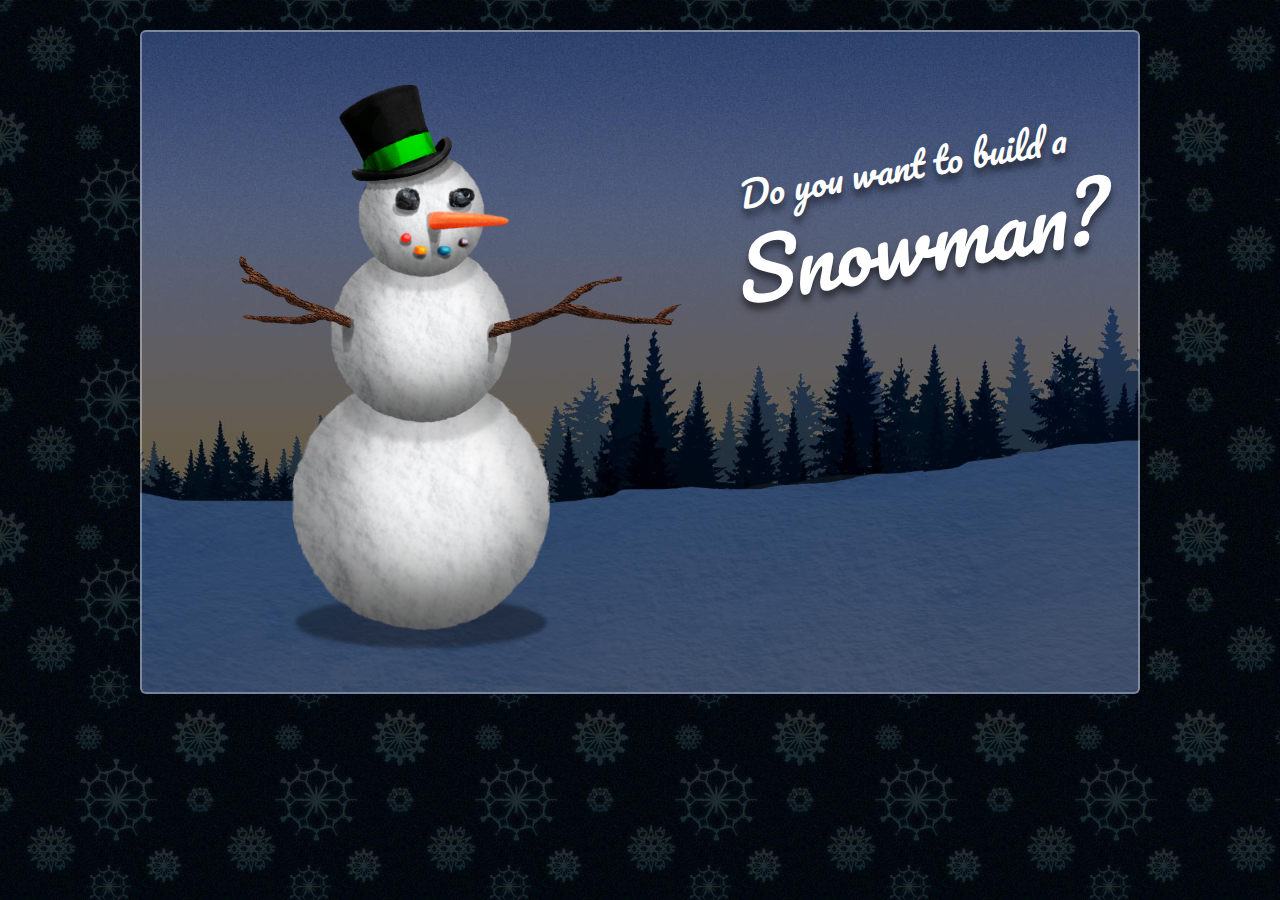
<file: build_a_snowman/2_random/index.html>
<html>
<head>
    <meta charset="UTF-8">
    <title>Do You Want to Build a Snowman? / RANDOM SNOWMAN</title>

    <link href="https://fonts.googleapis.com/css?family=Pacifico" rel="stylesheet">
    <link rel="stylesheet" href="style.css">
    <script src="jquery.js"></script>
</head>
<body>
    <div class="frame">
        <div class="snowman">
            <div class="shadow"></div> <!-- shadow under snowman -->
            <div class="snowball">
                <div class="snowball">
                    
                    <div class="snowball">
                        <div class="face"></div> <!-- face -->
                        <div id="dec1"></div> <!-- hat -->
                    </div>

                    <div class="arm"></div> <!-- arms -->
                    <div id="dec3"></div> <!-- buttons -->
                    <div id="dec2"></div> <!-- scarf -->
                </div>
            </div>
        </div>
        <div class="text">
            <h1>Do you want to build a <span>Snowman?</span></h1>
        </div>
    </div>
    
    <script src="script.js"></script>
</body>
</html>
</file>
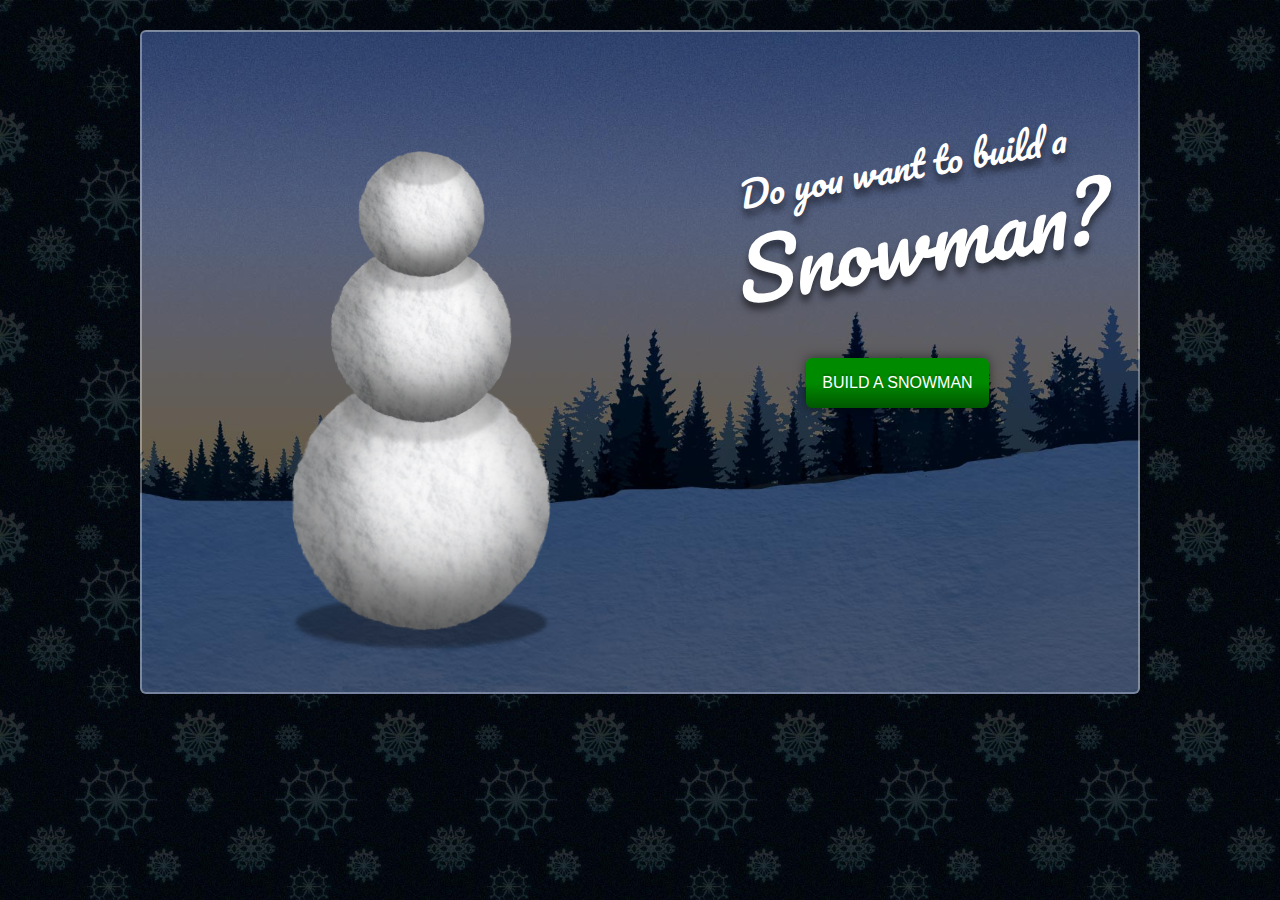
<file: build_a_snowman/3_button/index.html>
<html>
<head>
    <meta charset="UTF-8">
    <title>Do You Want to Build a Snowman? / BUILD BUTTON</title>

    <link href="https://fonts.googleapis.com/css?family=Pacifico" rel="stylesheet">
    <link rel="stylesheet" href="style.css">
    <script src="jquery.js"></script>
</head>
<body>
    <div class="frame">
        <div class="snowman">
            <div class="shadow"></div>
            <div class="snowball">
                <div class="snowball">
                    <div class="snowball">
                        <div class="face"></div>
                        <div id="dec1"></div>
                    </div>
                    <div class="arm"></div>
                    <div id="dec3"></div>
                    <div id="dec2"></div>
                </div>
            </div>
        </div>
        <div class="text">
            <h1>Do you want to build a <span>Snowman?</span></h1>
        </div>

        <a href="#" class="button">Build a Snowman</a>
    </div>
    
    <script src="script.js"></script>
</body>
</html>
</file>
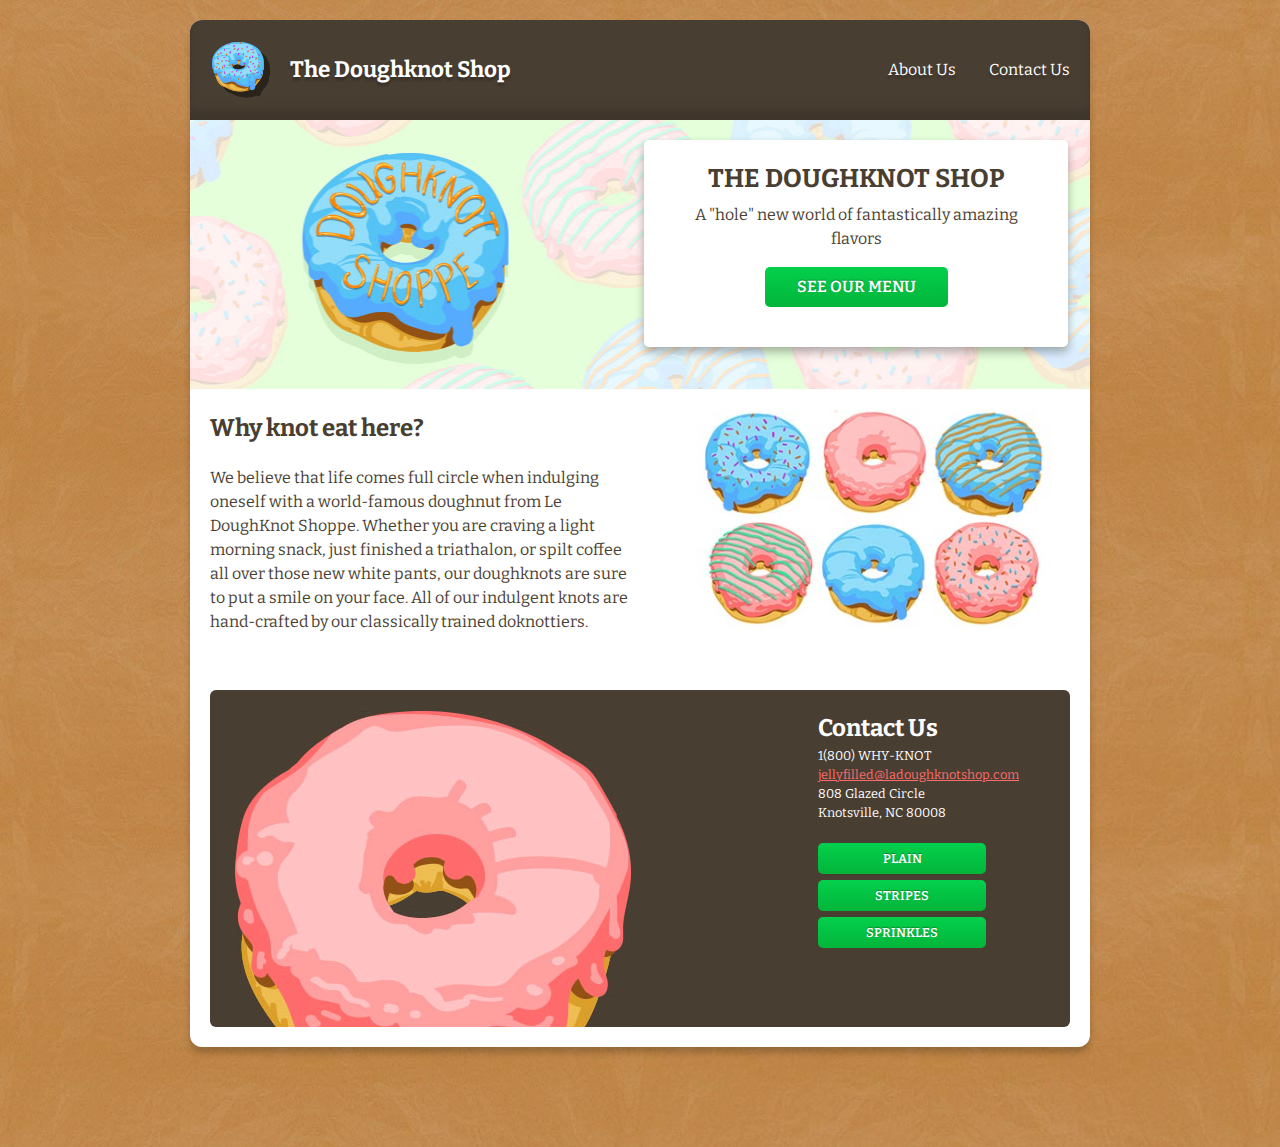
<file: build_a_website/demo/index.html>
<html>
<head>
	<title>Doughknot Shop</title>
	<link rel="stylesheet" href="css/normalize.css">
	<link href="https://fonts.googleapis.com/css?family=Bitter:400,700" rel="stylesheet">
	<link rel="stylesheet" type="text/css" href="css/styles.css">
</head>
<body>
	<div class="wrapper">

		<header>
			<div class="container">
				<h1 class="logo">
					<a href="http://giphy.com/gifs/homer-simpson-fat-mumu-EexPHv9B84xRC">The Doughknot Shop</a>
				</h1>
				
				<nav>
					<ul>
						<li><a href="#about">About Us</a></li>
						<li><a href="#contact">Contact Us</a></li>
					</ul>
				</nav>
			</div>
		</header>

		<div class="hero-banner">
			<div class="card">
				<h1>The Doughknot Shop</h1>
				<p>A "hole" new world of fantastically amazing flavors</p>
				<a class="btn" href="#">See Our Menu</a>
			</div>
		</div>
		
		<section class="main clearfix">
			<div id="about" class="why-knot">
				<h2>Why knot eat here?</h2>
				<p>We believe that life comes full circle when indulging oneself with a world-famous doughnut from Le DoughKnot Shoppe. Whether you are craving a light morning snack, just finished a triathalon, or spilt coffee all over those new white pants, our doughknots are sure to put a smile on your face. All of our indulgent knots are hand-crafted by our classically trained doknottiers.
				</p>
			</div>
			<figure>
				<img src="img/donuts.jpg" alt="Donuts and Donut Logo">
			</figure>
		</section>

		<footer class="clearfix">

			<div class="animation">
				<figure class="plain">
					<img class="plain" src="img/d1.jpg" alt="Plain Donut">
					<img class="stripes" src="img/d2.jpg" alt="Striped Donut">
					<img class="sprinkles" src="img/d3.jpg" alt="Sprinkled Donut">
				</figure>
			</div>
		
			<div id="contact" class="contact">
				<h2>Contact Us</h2>
				<ul>
					<li>1(800) WHY-KNOT</li>
					<li><a href="#">jellyfilled@ladoughknotshop.com</a></li>
					<li>808 Glazed Circle<br>Knotsville, NC 80008</li>
				</ul>
				
				<div class="donut_controls">
					<button class="btn" data-type="plain">Plain</button>
					<button class="btn" data-type="stripes">Stripes</button>
					<button class="btn" data-type="sprinkles">Sprinkles</button>
				</div>
			</div>
		</footer>
	</div>

	<!-- jQuery -->
	<script src="https://code.jquery.com/jquery-2.1.1.min.js"></script>
	<script type="text/javascript" src="js/main.js"></script>
</body>
</html>
</file>
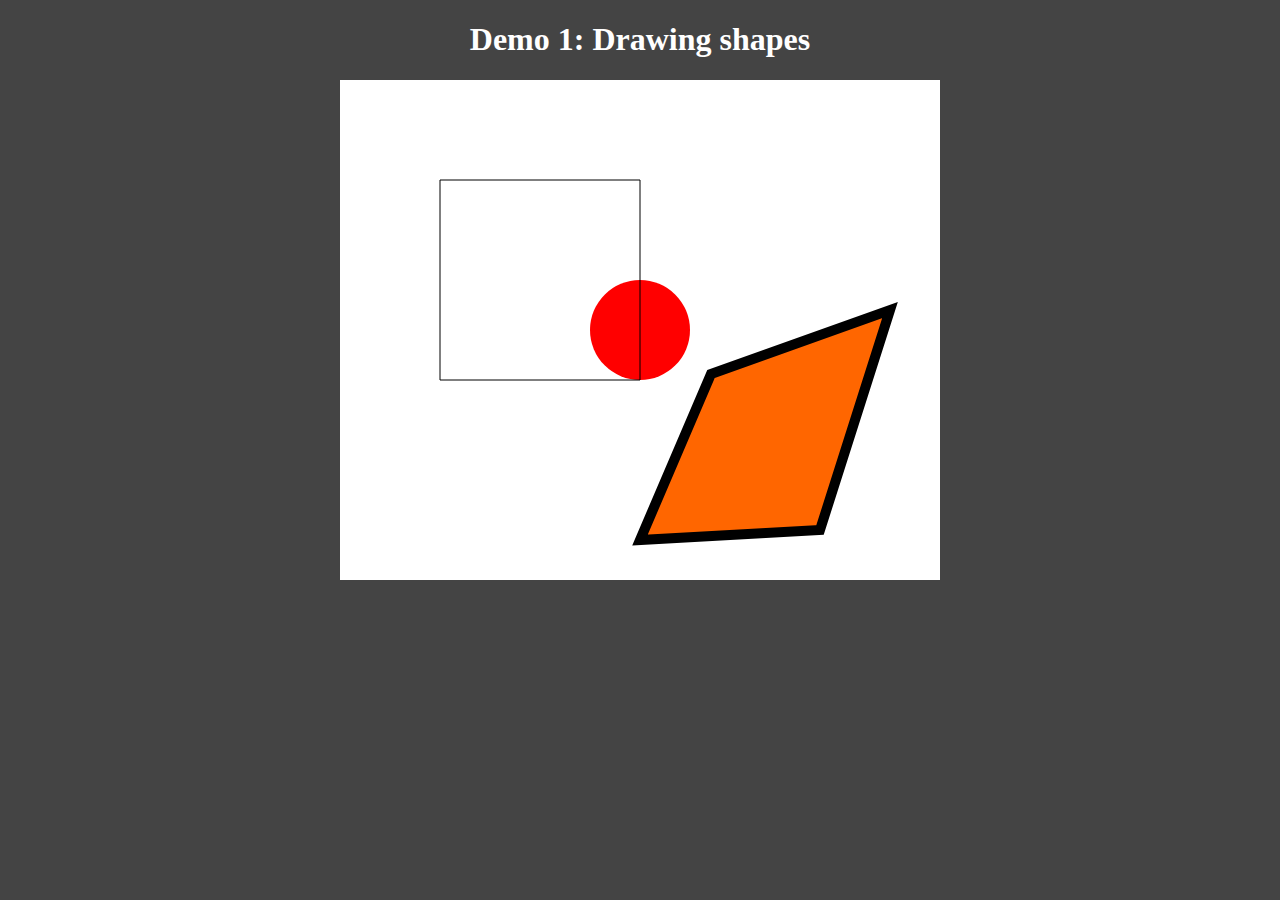
<file: drawing_and_animation_with_canvas/demos/demo1.html>
<!doctype html>
<html>
    <head>
        <link rel="stylesheet" href="css/style.css">
        <title>Demo 1: Drawing shapes</title>
    </head>
    <body>
        <h1>Demo 1: Drawing shapes</h1>
        <canvas id="stage" width="600" height="500"></canvas>
        
        <script>
            var canvas = document.getElementById( "stage" ),
                ctx   = canvas.getContext( "2d" );

            // Drawing a circle
            ctx.beginPath();
            ctx.fillStyle = "#ff0000";
            ctx.arc( 300, 250, 50, 0, Math.PI*2, true );
            ctx.closePath();
            ctx.fill();

            // Drawing a rectangle
            ctx.beginPath();
            ctx.strokeStyle = "00ff00";
            ctx.rect( 100, 100, 200, 200 );
            ctx.closePath();
            ctx.stroke();

            //draw a polygon
            ctx.beginPath();
            ctx.strokeStyle = "00ff66";
            ctx.fillStyle = "#ff6600";
            ctx.lineWidth = 10;
            ctx.moveTo( 300, 460 );
            ctx.lineTo( 371, 294 );
            ctx.lineTo( 550, 230 );
            ctx.lineTo( 480, 450 );
            ctx.closePath();
            ctx.fill();
            ctx.stroke();

        </script>
    </body>
</html>
</file>
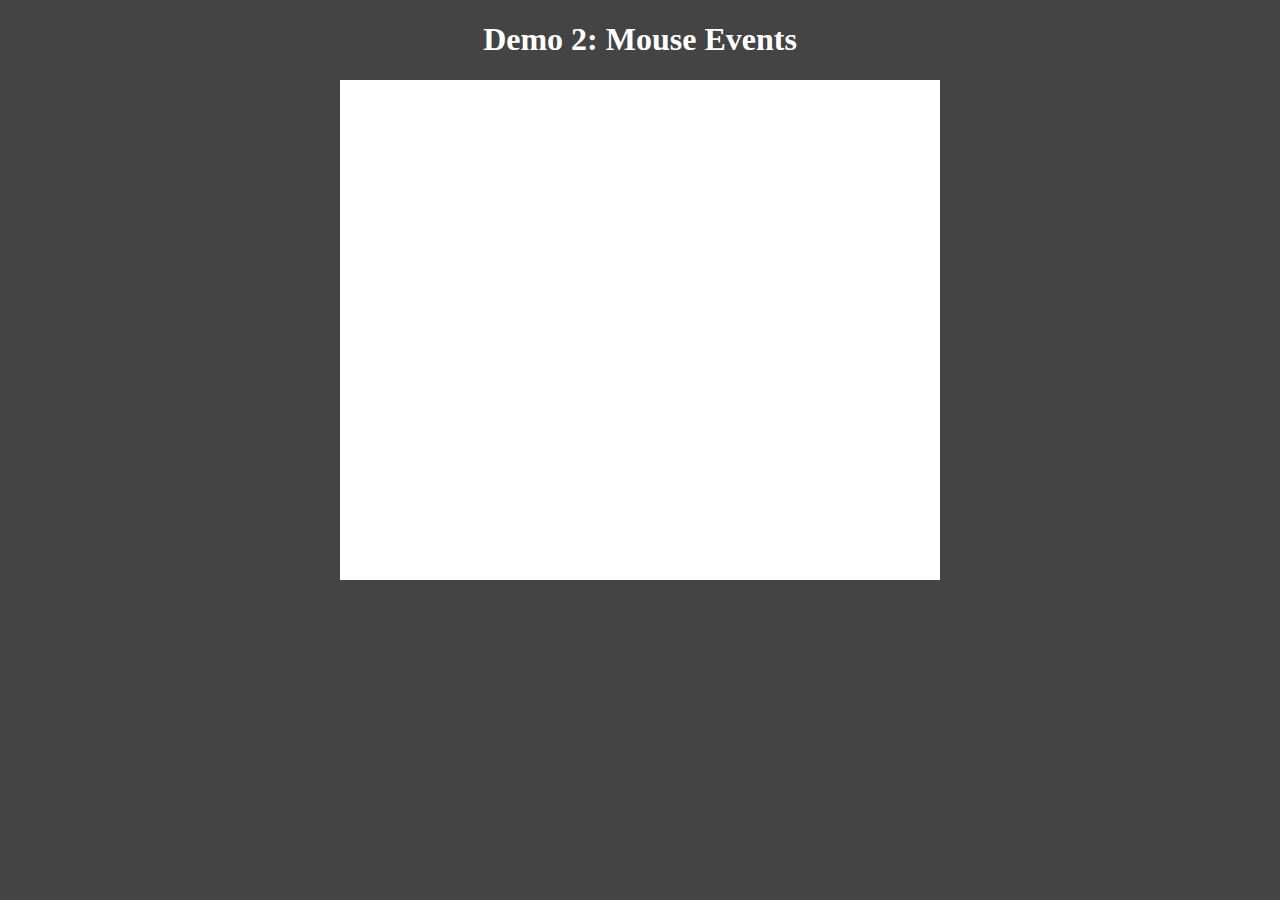
<file: drawing_and_animation_with_canvas/demos/demo2.html>
<!doctype html>
<html>
    <head>
        <link rel="stylesheet" href="css/style.css">
        <title>Demo 2: Mouse Events</title>
    </head>
    <body>
        <h1>Demo 2: Mouse Events</h1>
        <canvas id="stage" width="600" height="500"></canvas>

        <script>
            var canvas = document.getElementById( "stage" ),
                ctx   = canvas.getContext( "2d" );

            canvas.addEventListener( "mousemove", function( e ){

                // console.log( e.offsetX, e.offsetY );
                ctx.globalAlpha = 0.3;
                ctx.beginPath();
                ctx.fillStyle = "#ff0066";
                ctx.arc( e.offsetX, e.offsetY, 20, 0, Math.PI*2, true );
                ctx.closePath();
                ctx.fill();
            } );
        </script>
    </body>
</html>
</file>
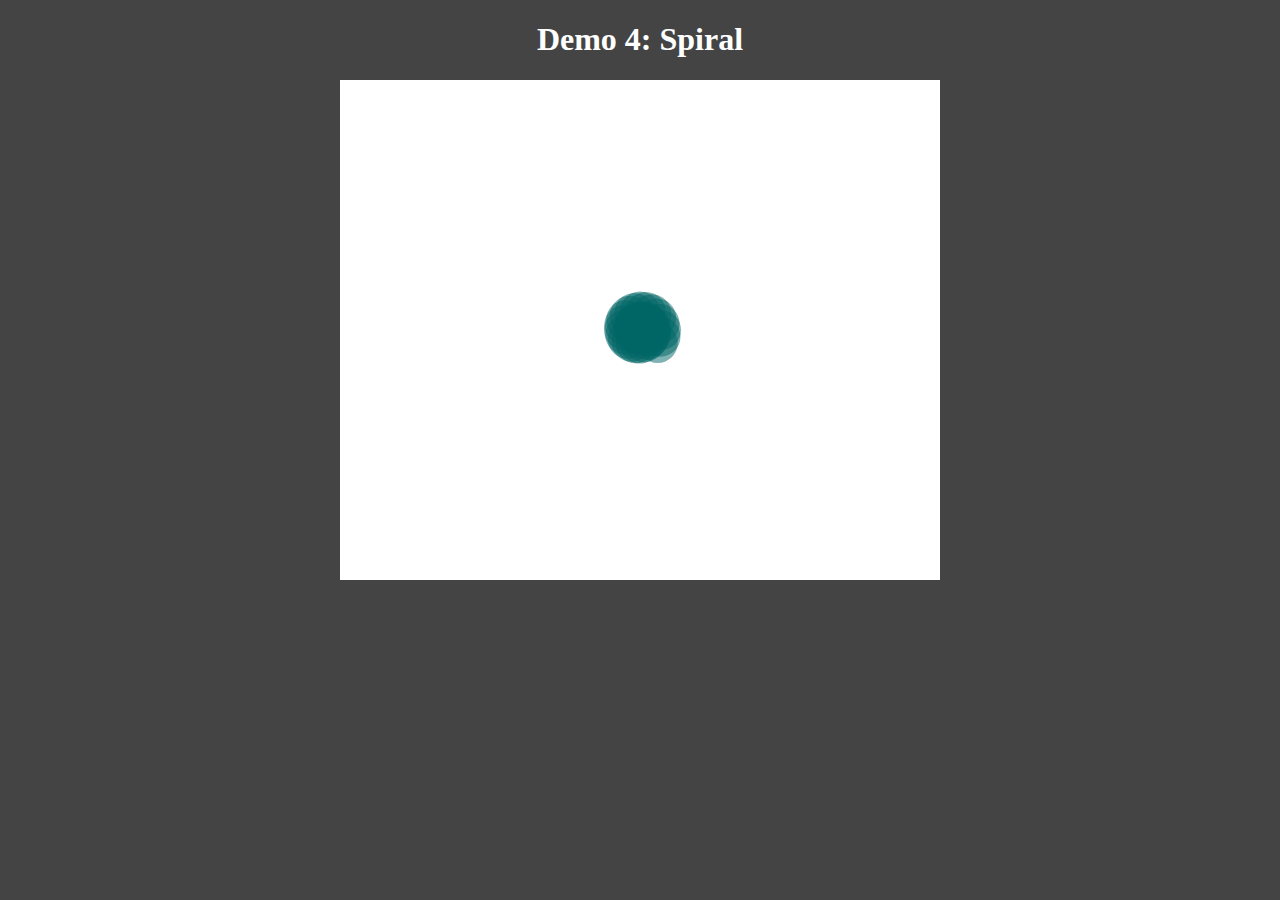
<file: drawing_and_animation_with_canvas/demos/demo4.html>
<!doctype html>
<html>
    <head>
        <link rel="stylesheet" href="css/style.css">
        <title>Demo 4: Spiral</title>
    </head>
    <body>
        <h1>Demo 4: Spiral</h1>
        <canvas id="stage" width="600" height="500"></canvas>
        <script>
            var canvas    = document.getElementById( "stage" ),
                ctx       = canvas.getContext( "2d" ),
                rotation  = 0,
                magnitude = 1,
                dx        = 300,
                dy        = 250,
                color     = "#006666",
                opacity   = 0.5,
                interval  = Math.PI/10,
                radius    = 20,
                x, y;
                
            var loop = function ( timestamp ){

                //update the rotation angle
                rotation += interval;
                magnitude += 0.5;

                // find the x, y coordinants of an angle along the unit circle
                x = Math.cos( rotation );
                y = Math.sin( rotation );

                // scale the coordinants to the desired magnitude
                x *= magnitude;
                y *= magnitude;

                //translate the coordinants to the center of the canvas
                x += dx;
                y += dy;

                ctx.globalAlpha = opacity;
                //draw circle
                ctx.beginPath();
                ctx.fillStyle = color;
                ctx.arc( x, y, radius, 0, Math.PI*2, true );
                ctx.closePath();
                ctx.fill();

                window.requestAnimationFrame( loop );
            };

            canvas.addEventListener( "click", function( e ){

                dx = e.offsetX;
                dy = e.offsetY;

                magnitude = 1;
                rotation  = 0;
                opacity = Math.random() / 4;
                interval = Math.PI / ( Math.random() * 100 );
                radius = Math.floor( Math.random() * 20 ) + 10;

                color = '#' + Math.floor( Math.random() * 16777215 ).toString( 16 );
            } );

            window.requestAnimationFrame( loop );
        </script>
    </body>
</html>
</file>
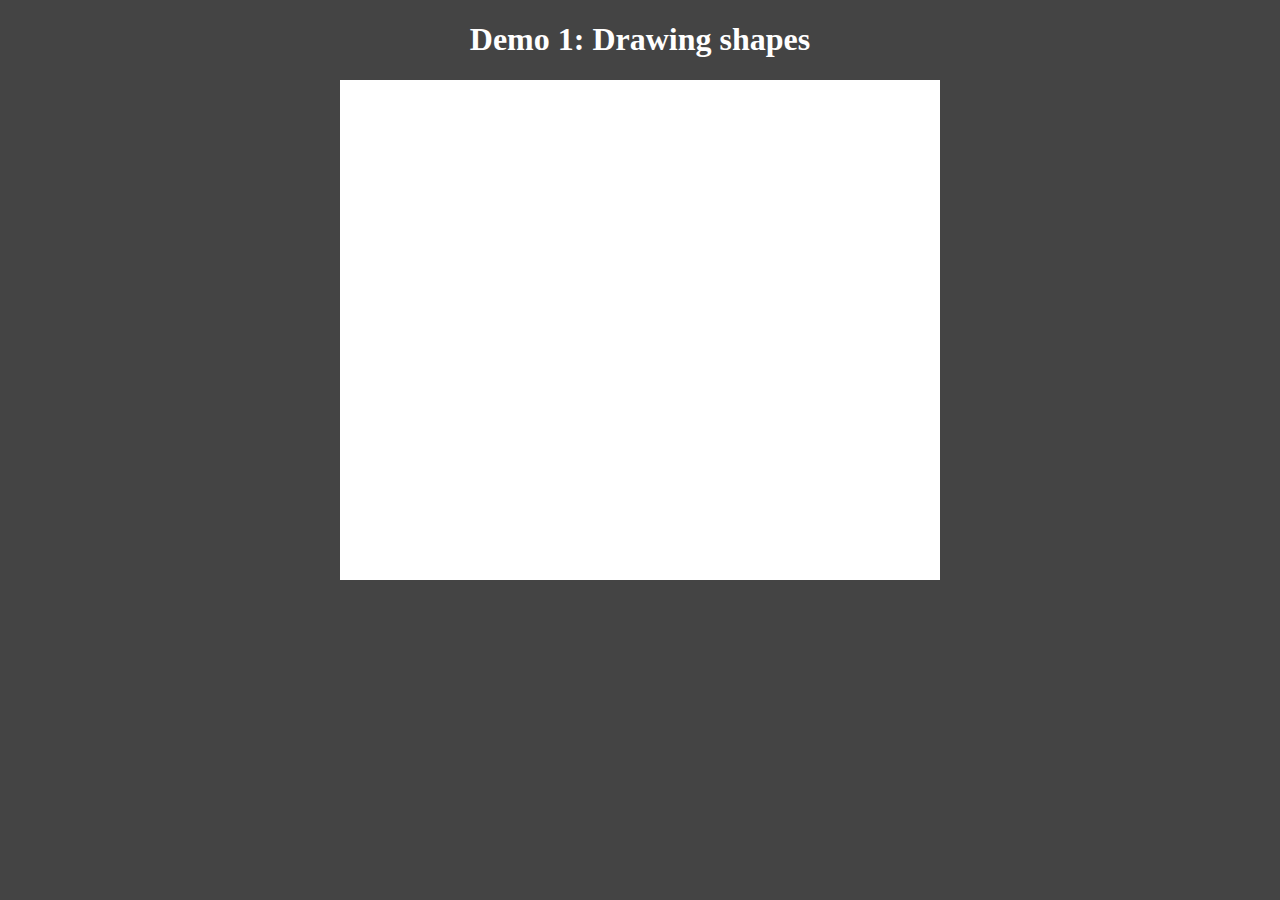
<file: drawing_and_animation_with_canvas/starter_files/demo1.html>
<!doctype html>
<html>
    <head>
        <link rel="stylesheet" href="css/style.css">
        <title>Demo 1: Drawing shapes</title>
    </head>
    <body>
        <h1>Demo 1: Drawing shapes</h1>
        <canvas id="stage" width="600" height="500"></canvas>
        
        <script>
        </script>
    </body>
</html>
</file>
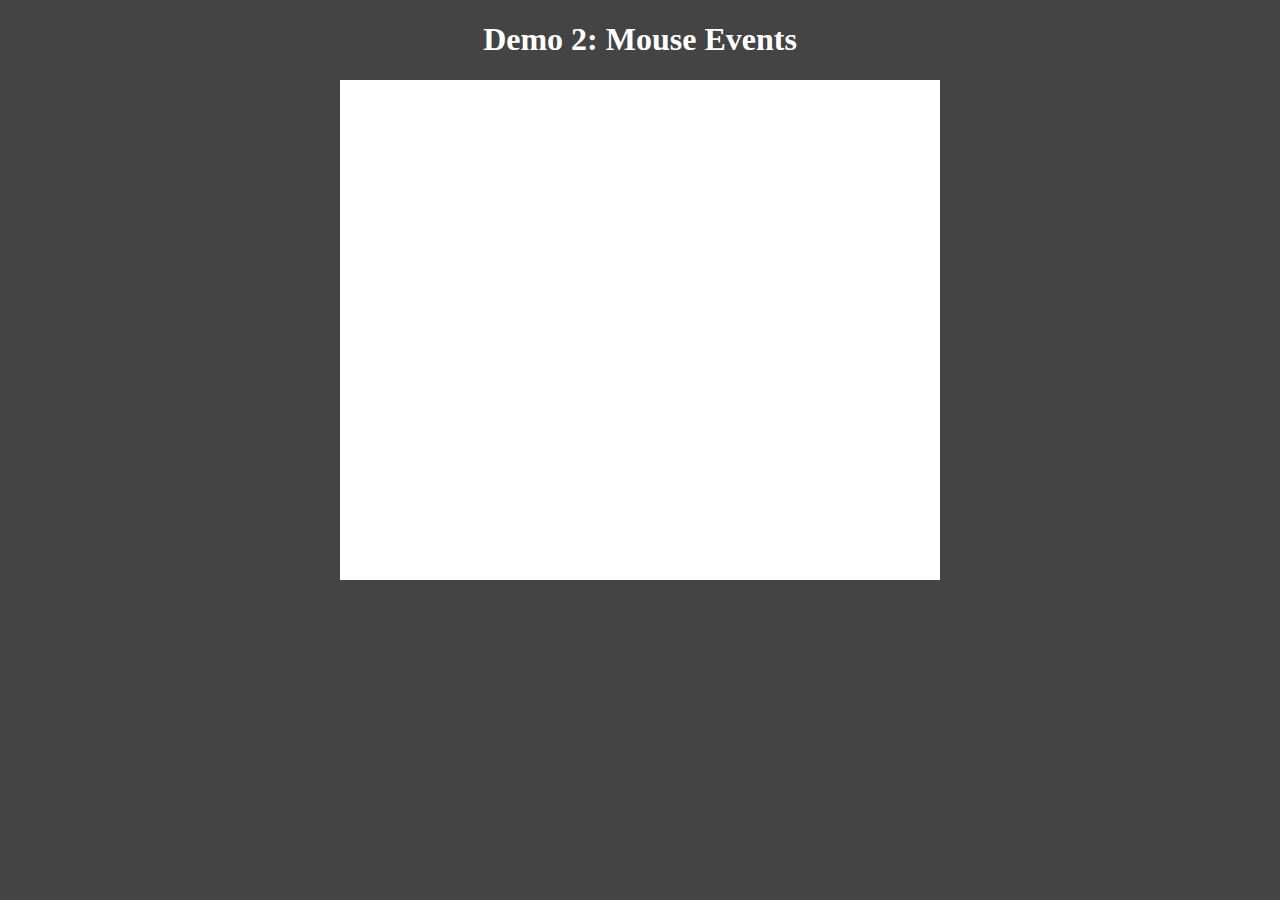
<file: drawing_and_animation_with_canvas/starter_files/demo2.html>
<!doctype html>
<html>
    <head>
        <link rel="stylesheet" href="css/style.css">
        <title>Demo 2: Mouse Events</title>
    </head>
    <body>
        <h1>Demo 2: Mouse Events</h1>
        <canvas id="stage" width="600" height="500"></canvas>

        <script>
            var canvas = document.getElementById( "stage" ),
                ctx   = canvas.getContext( "2d" );
        </script>
    </body>
</html>
</file>
<file: build_a_snowman/2_random/style.css>
/* apply a natural box layout model to all elements, but allowing components to change */
html {
  box-sizing: border-box;
}
*, *:before, *:after {
  box-sizing: inherit;
}

body{
    background-image: url("img/sitebg2.jpg");
    background-size: 200px;
    margin: 0;
    font-family: 'Pacifico', cursive;
}

h1{
    color: white;
    right: 0;
    /* background-color: green; */
    width: 40%;
    font-size: 2.2em;
    line-height: 2.2em;
    top: 10%;
    font-weight: 100;
    text-shadow: 0 7px 7px rgba(0,0,0,0.5);
    transform: skewY(-10deg);
}

h1 span{
    display: block;
    font-size: 2.3em;
}

.frame{
    background: url('img/bg.jpg');
    background-position: center center;
    background-size: cover;
    position: relative;
    top: 30px;
    border-radius: 6px;
    width: 1000px;
    padding-top: 660px;
    margin: 0 auto;
    border: 2px solid rgba(255,255,255,0.35);
}

.snowman div, h1, a{
    position: absolute;
}

.snowball{
    background: url('img/snowball.png');
    background-size: cover;
    bottom: 80%;
    left: 15%;
    width: 70%;
    padding-top: 70%;
    z-index: 100;
}

.snowman > .snowball{
    bottom: 60px;
    width: 260px;
    height: 260px;
    padding-top: 0;
}

.shadow{
    position: absolute;
    background: url('img/shadow.png');
    background-repeat: no-repeat;
    /* background-color: rgba(0,0,255,0.3); */
    background-size: contain;
    bottom: 0;
    left: 15%;
    width: 260px;
    height: 100px;
    padding-top: 0;
}

.face{
    /* background-color: rgba(0,0,255,0.3); */
    width: 130%;
    padding-top: 80%;
    top: 15%;
    left: -5%;
    background-size: contain;
    background-repeat: no-repeat;
    z-index: 200;
}
#face1{
    background-image: url('img/face1.png');
}
#face2{
    background-image: url('img/face2.png');
}
#face3{
    background-image: url('img/face3.png');
}

.arm{
    /* background-color: rgba(0,255,0,0.3); */
    width: 300%;
    padding-top: 90%;
    top: -5%;
    left: -90%;
    background-size: contain;
    background-repeat: no-repeat;
    z-index: 200;
}
#arm1{
    background-image: url('img/arm1.png');
}
#arm2{
    background-image: url('img/arm2.png');
}
#arm3{
    background-image: url('img/arm3.png');
}

#dec1{
    /* background-color: rgba(0,255,0,0.3); */
    background-image: url('img/dec1.png');
    display: none;
    width: 100%;
    padding-top: 100%;
    top: -56%;
    left: -19%;
    background-size: contain;
    background-repeat: no-repeat;
    z-index: 150;
}

#dec2{
    /* background-color: rgba(0,255,0,0.3); */
    background-image: url('img/dec2.png');
    display: none;
    width: 82%;
    padding-top: 82%;
    top: 0;
    left: 10%;
    background-size: contain;
    background-repeat: no-repeat;
    z-index: 150;
}

#dec3{
    /* background-color: rgba(0,255,0,0.3); */
    background-image: url('img/dec3.png');
    display: none;
    width: 20%;
    padding-top: 60%;
    top: 28%;
    left: 55%;
    background-size: contain;
    background-repeat: no-repeat;
    z-index: 120;
}

#dec1.active,
#dec2.active,
#dec3.active{
    display: block;
}

.button{
    color: white;
    text-align: center;
    font-family: "Helvetica Nueue", Helvetica, sans-serif;
    text-transform: uppercase;
    border-radius: 6px;
    text-decoration: none;
    right: 15%;
    bottom: 43%;
    display: inline-block;
    padding: 1em;
    text-shadow: 0 -2px 1px rgba(0,0,0,0.2);
    /* Permalink - use to edit and share this gradient: http://colorzilla.com/gradient-editor/#008a00+0,008a00+50,005700+100 */
    background: #008a00; /* Old browsers */
    background: -moz-linear-gradient(top,  #008a00 0%, #008a00 50%, #005700 100%); /* FF3.6-15 */
    background: -webkit-linear-gradient(top,  #008a00 0%,#008a00 50%,#005700 100%); /* Chrome10-25,Safari5.1-6 */
    background: linear-gradient(to bottom,  #008a00 0%,#008a00 50%,#005700 100%); /* W3C, IE10+, FF16+, Chrome26+, Opera12+, Safari7+ */
    filter: progid:DXImageTransform.Microsoft.gradient( startColorstr='#008a00', endColorstr='#005700',GradientType=0 ); /* IE6-9 */

    box-shadow: 0 0 12px rgba(0,0,0,0.5);
}
.button:hover{
    /* Permalink - use to edit and share this gradient: http://colorzilla.com/gradient-editor/#ff3019+0,cf0404+100;Red+3D */
    background: #ff3019; /* Old browsers */
    background: -moz-linear-gradient(top,  #ff3019 0%, #cf0404 100%); /* FF3.6-15 */
    background: -webkit-linear-gradient(top,  #ff3019 0%,#cf0404 100%); /* Chrome10-25,Safari5.1-6 */
    background: linear-gradient(to bottom,  #ff3019 0%,#cf0404 100%); /* W3C, IE10+, FF16+, Chrome26+, Opera12+, Safari7+ */
    filter: progid:DXImageTransform.Microsoft.gradient( startColorstr='#ff3019', endColorstr='#cf0404',GradientType=0 ); /* IE6-9 */
}
</file>
<file: build_a_snowman/3_button/style.css>
/* apply a natural box layout model to all elements, but allowing components to change */
html {
  box-sizing: border-box;
}
*, *:before, *:after {
  box-sizing: inherit;
}

body{
    background-image: url("img/sitebg2.jpg");
    background-size: 200px;
    margin: 0;
    font-family: 'Pacifico', cursive;
}

h1{
    color: white;
    right: 0;
    /* background-color: green; */
    width: 40%;
    font-size: 2.2em;
    line-height: 2.2em;
    top: 10%;
    font-weight: 100;
    text-shadow: 0 7px 7px rgba(0,0,0,0.5);
    transform: skewY(-10deg);
}

h1 span{
    display: block;
    font-size: 2.3em;
}

.frame{
    background: url('img/bg.jpg');
    background-position: center center;
    background-size: cover;
    position: relative;
    top: 30px;
    border-radius: 6px;
    width: 1000px;
    padding-top: 660px;
    margin: 0 auto;
    border: 2px solid rgba(255,255,255,0.35);
}

.snowman div, h1, a{
    position: absolute;
}

.snowball{
    background: url('img/snowball.png');
    background-size: cover;
    bottom: 80%;
    left: 15%;
    width: 70%;
    padding-top: 70%;
    z-index: 100;
}

.snowman > .snowball{
    bottom: 60px;
    width: 260px;
    height: 260px;
    padding-top: 0;
}

.shadow{
    position: absolute;
    background: url('img/shadow.png');
    background-repeat: no-repeat;
    /* background-color: rgba(0,0,255,0.3); */
    background-size: contain;
    bottom: 0;
    left: 15%;
    width: 260px;
    height: 100px;
    padding-top: 0;
}

.face{
    /* background-color: rgba(0,0,255,0.3); */
    width: 130%;
    padding-top: 80%;
    top: 15%;
    left: -5%;
    background-size: contain;
    background-repeat: no-repeat;
    z-index: 200;
}
#face1{
    background-image: url('img/face1.png');
}
#face2{
    background-image: url('img/face2.png');
}
#face3{
    background-image: url('img/face3.png');
}

.arm{
    /* background-color: rgba(0,255,0,0.3); */
    width: 300%;
    padding-top: 90%;
    top: -5%;
    left: -90%;
    background-size: contain;
    background-repeat: no-repeat;
    z-index: 200;
}
#arm1{
    background-image: url('img/arm1.png');
}
#arm2{
    background-image: url('img/arm2.png');
}
#arm3{
    background-image: url('img/arm3.png');
}

#dec1{
    /* background-color: rgba(0,255,0,0.3); */
    background-image: url('img/dec1.png');
    display: none;
    width: 100%;
    padding-top: 100%;
    top: -56%;
    left: -19%;
    background-size: contain;
    background-repeat: no-repeat;
    z-index: 150;
}

#dec2{
    /* background-color: rgba(0,255,0,0.3); */
    background-image: url('img/dec2.png');
    display: none;
    width: 82%;
    padding-top: 82%;
    top: 0;
    left: 10%;
    background-size: contain;
    background-repeat: no-repeat;
    z-index: 150;
}

#dec3{
    /* background-color: rgba(0,255,0,0.3); */
    background-image: url('img/dec3.png');
    display: none;
    width: 20%;
    padding-top: 60%;
    top: 28%;
    left: 55%;
    background-size: contain;
    background-repeat: no-repeat;
    z-index: 120;
}

#dec1.active,
#dec2.active,
#dec3.active{
    display: block;
}

.button{
    color: white;
    text-align: center;
    font-family: "Helvetica Nueue", Helvetica, sans-serif;
    text-transform: uppercase;
    border-radius: 6px;
    text-decoration: none;
    right: 15%;
    bottom: 43%;
    display: inline-block;
    padding: 1em;
    text-shadow: 0 -2px 1px rgba(0,0,0,0.2);
    /* Permalink - use to edit and share this gradient: http://colorzilla.com/gradient-editor/#008a00+0,008a00+50,005700+100 */
    background: #008a00; /* Old browsers */
    background: -moz-linear-gradient(top,  #008a00 0%, #008a00 50%, #005700 100%); /* FF3.6-15 */
    background: -webkit-linear-gradient(top,  #008a00 0%,#008a00 50%,#005700 100%); /* Chrome10-25,Safari5.1-6 */
    background: linear-gradient(to bottom,  #008a00 0%,#008a00 50%,#005700 100%); /* W3C, IE10+, FF16+, Chrome26+, Opera12+, Safari7+ */
    filter: progid:DXImageTransform.Microsoft.gradient( startColorstr='#008a00', endColorstr='#005700',GradientType=0 ); /* IE6-9 */

    box-shadow: 0 0 12px rgba(0,0,0,0.5);
}
.button:hover{
    /* Permalink - use to edit and share this gradient: http://colorzilla.com/gradient-editor/#ff3019+0,cf0404+100;Red+3D */
    background: #ff3019; /* Old browsers */
    background: -moz-linear-gradient(top,  #ff3019 0%, #cf0404 100%); /* FF3.6-15 */
    background: -webkit-linear-gradient(top,  #ff3019 0%,#cf0404 100%); /* Chrome10-25,Safari5.1-6 */
    background: linear-gradient(to bottom,  #ff3019 0%,#cf0404 100%); /* W3C, IE10+, FF16+, Chrome26+, Opera12+, Safari7+ */
    filter: progid:DXImageTransform.Microsoft.gradient( startColorstr='#ff3019', endColorstr='#cf0404',GradientType=0 ); /* IE6-9 */
}
</file>
<file: drawing_and_animation_with_canvas/demos/css/style.css>
body{
    background: #444;
    margin: 0;
}

h1{
    color: white;
    text-align: center;
}

canvas{
    background: white;
    display: block;
    margin: 0 auto;
}

nav{
    width: 400px;
    margin: 0 auto;
    background: white;
    padding: 30px;
    text-align: center;
}

ul{
    margin: 0;
    padding: 0;
    list-style: none;
}

li{
    padding: 5px 0;
}
</file>
<file: drawing_and_animation_with_canvas/starter_files/css/style.css>
body{
    background: #444;
    margin: 0;
}

h1{
    color: white;
    text-align: center;
}

canvas{
    background: white;
    display: block;
    margin: 0 auto;
}

nav{
    width: 400px;
    margin: 0 auto;
    background: white;
    padding: 30px;
    text-align: center;
}

ul{
    margin: 0;
    padding: 0;
    list-style: none;
}

li{
    padding: 5px 0;
}
</file>
<file: build_a_website/demo/css/styles.css>
/*
    Additional resets in addition
    to normalize.css
*/
.clearfix:after {
    content:" ";
    display:table;
    clear:both;
}
figure{
    margin: 0;
}
body{
    margin: 0;
    font-family: "Bitter", "Helvetica Neue", Helvetica, Arial, sans-serif;
    line-height: 1.5;
    background: url('../img/bg.jpg');
    color: #493e32;
}

img{
    width: 100%;
    display: block;
    margin: 0;
}

a{
    color: #ff6c6c;
}

a:hover{
    color: #eb8212;
}



/*
    Header Content
*/
header{
    background: #493e32;
    box-shadow: inset 0 -10px 10px rgba(0,0,0,0.15);
}
header ul{
    margin: 0 20px 0 0;
    padding: 0;
    list-style: none;
    text-align: right;
}
header li{
    display: inline-block;
    padding-left: 10px;
}
header li a{
    color: white;
    display: block;
    text-decoration: none;
    padding-left: 20px;
    height: 100px;
    line-height: 100px;
    text-shadow: 0 3px 3px rgba(0,0,0,0.3);
}
.logo{
    background: url('../img/logo.png');
    background-position: left center;
    background-repeat: no-repeat;
    float: left;
    margin: 0 0 0 20px;
}
.logo a{
    color: white;
    text-decoration: none;
    font-size: 0.7em;
    height: 100px;
    line-height: 100px;
    padding-left: 80px;
    text-shadow: 0 3px 3px rgba(0,0,0,0.3);
}



/*
    Site wrapper for centering
*/
.wrapper{
    width: 900px;
    background: white;
    margin: 0 auto 100px auto;
    border-radius: 12px;
    overflow:  hidden;
    margin-top: 20px;
    box-shadow: 0 6px 6px rgba( 0, 0 ,0, 0.2 );
}



/*
    Button styles
*/
.btn{
    display: inline-block;
    padding: 8px 32px;
    margin: 0;
    text-transform: uppercase;
    color: white;
    text-shadow: 0 -1px 1px rgba( 0,0,0,0.3 );
    background: linear-gradient( 0deg, #03b53a, #03d04c );
    border-radius: 5px;
    text-decoration: none;
    font-weight: 600;
    font-size: 1em;
    border: none;
    outline: none;
}
.btn:hover{
    background: linear-gradient( 0deg, #b85a0b, #eb8212 );
    color: white;
}



/*
    Featured area card
*/
.hero-banner{
    background-image: url('../img/featured_bg.jpg');
    background-position: center center;
    padding: 20px;
    height: 230px;
}
.card{
    background: white;
    padding: 20px 40px 40px;
    width: 40%;
    margin-left: 50.5%;
    box-shadow: 0 5px 10px rgba( 0, 0, 0, 0.3 );
    text-align: center;
    border-radius: 5px;
}
.card h1{
    margin: 0;
    text-transform: uppercase;
    font-size: 1.6em;
}
.card p{
    margin: 0.3em 0 1em 0;
}



/*
    Main content area, Hero and paragraph text
*/
.main{
    padding: 20px;
}
.main .why-knot{
    width: 50%;
    float: left;
}
.why-knot h2{
    margin-top: 0;
}
.main figure{
    width: 45%;
    float: right;
}




/*
    Footer stuff
*/
footer{
    clear: both;
    background: #493e32;
    padding: 20px 0 0 20px;
    margin:  20px;
    border-radius: 6px;
}

footer a:hover{
    color: #03d04c;
}

.contact{
    color: white;
    width: 20%;
    float: right;
    padding-right: 10%;
}
.contact h2{
    margin: 0;
}
.contact ul{
    margin: 0;
    padding: 0;
    list-style: none;
}
.contact li{
    font-size: 0.8em;
}


/*
    Changable donut image
*/
.animation{
    float: left;
}
.animation figure{
    width: 401px;
    height: 317px;
    overflow: hidden;
    position: relative;
}
.animation img{
    display: block;
    margin: 0;
    padding: 0;
    position: absolute;
    left: 0;
    top: 0;
}
.donut_controls{
    padding: 20px 0;
}
.donut_controls .btn{
    display: block;
    width: 100%;
    padding: 6px 0;
    margin-bottom: 6px;
    font-size: 0.8em;
}


/*
    CSS for hiding and showing donut images,
    Paired with the javascript in main.js
*/
img.plain,
img.stripes,
img.sprinkles{
    z-index: 100;
    display: none;
}
.plain img.plain,
.stripes img.stripes,
.sprinkles img.sprinkles{
    z-index: 300;
    display: block;
}
</file>
